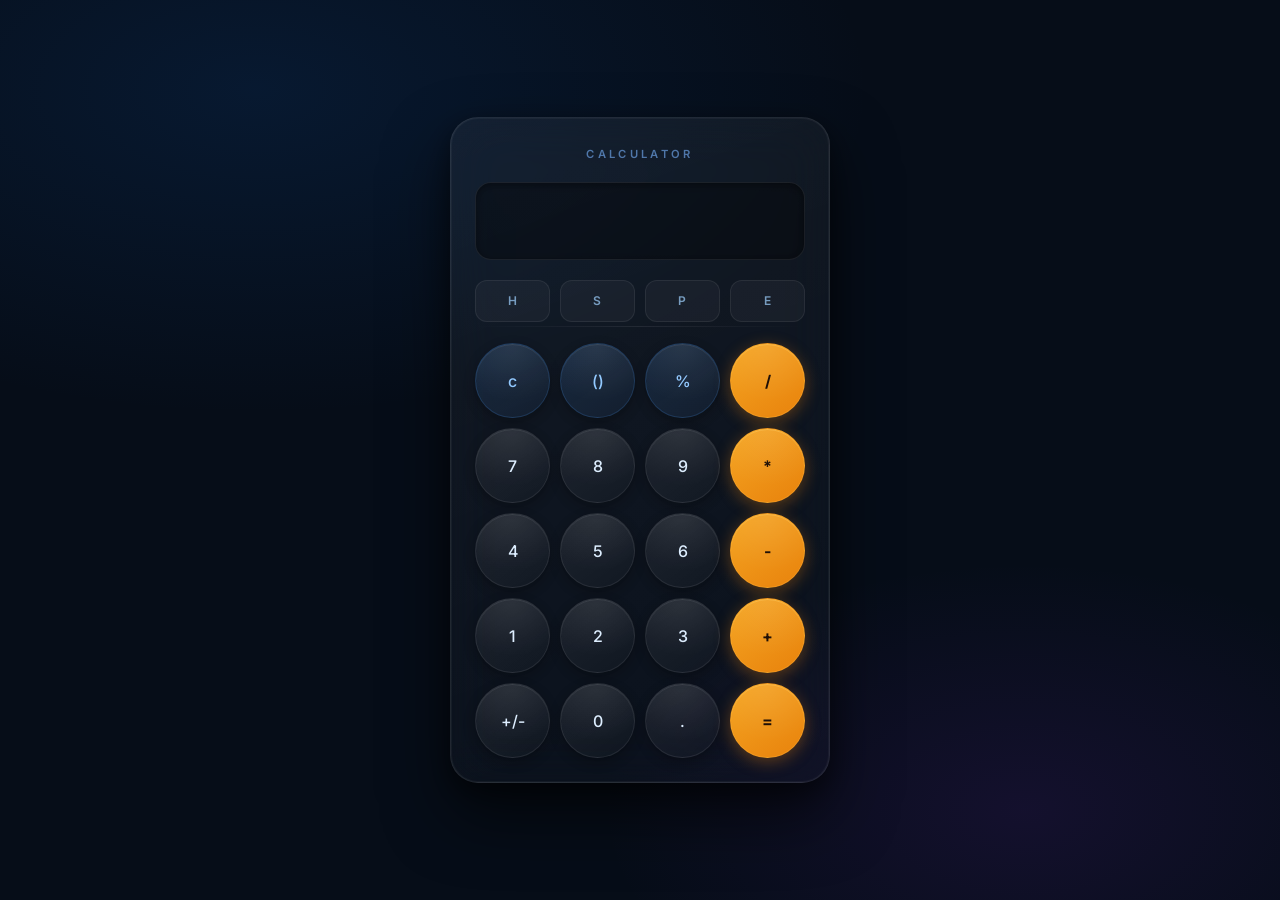
<file: docs/index.html>
<!DOCTYPE html>
<html lang="en">
<head>
  <meta charset="UTF-8" />
  <meta name="viewport" content="width=device-width, initial-scale=1.0" />
  <link rel="stylesheet" href="./style/output.css" />
  <link rel="icon" type="image/png" href="./assets/abacus.png" />
  <title>Calculator</title>
  <style>
    @import url('https://fonts.googleapis.com/css2?family=Inter:wght@300;400;500;600;700&display=swap');

    *, *::before, *::after { box-sizing: border-box; margin: 0; padding: 0; }

    body {
      min-height: 100svh;
      display: flex;
      align-items: center;
      justify-content: center;
      padding: 1.5rem 1rem;
      font-family: 'Inter', system-ui, sans-serif;
      background: #060d18;
      background-image:
        radial-gradient(ellipse 80% 60% at 20% 10%, rgba(14, 80, 160, 0.18) 0%, transparent 60%),
        radial-gradient(ellipse 60% 50% at 80% 90%, rgba(120, 40, 200, 0.12) 0%, transparent 55%);
    }

    /* ── Card ── */
    .calculator {
      width: 100%;
      max-width: 380px;
      background: linear-gradient(160deg, rgba(255,255,255,0.055) 0%, rgba(255,255,255,0.02) 100%);
      border: 1px solid rgba(255,255,255,0.09);
      border-radius: 28px;
      padding: 28px 24px 24px;
      box-shadow:
        0 0 0 1px rgba(255,255,255,0.04) inset,
        0 32px 64px rgba(0,0,0,0.6),
        0 8px 24px rgba(0,0,0,0.4);
      backdrop-filter: blur(24px);
      -webkit-backdrop-filter: blur(24px);
      color: #e8f4ff;
      user-select: none;
    }

    /* ── Title ── */
    #cal {
      text-align: center;
      font-size: 0.7rem;
      font-weight: 600;
      letter-spacing: 0.3em;
      text-transform: uppercase;
      color: rgba(120, 180, 255, 0.6);
      margin-bottom: 20px;
    }

    /* ── Display ── */
    #display {
      width: 100%;
      background: rgba(0,0,0,0.35);
      border: 1px solid rgba(255,255,255,0.07);
      border-radius: 16px;
      padding: 14px 18px;
      font-size: 2rem;
      font-weight: 300;
      text-align: right;
      color: #ffffff;
      letter-spacing: 0.02em;
      outline: none;
      caret-color: transparent;
      box-shadow: inset 0 2px 8px rgba(0,0,0,0.4);
      transition: border-color 0.2s;
      margin-bottom: 20px;
      /* prevent zoom on iOS */
      font-size: clamp(1.4rem, 6vw, 2rem);
    }
    #display:focus { border-color: rgba(80, 160, 255, 0.3); }

    /* ── Divider ── */
    hr {
      border: none;
      height: 1px;
      background: linear-gradient(90deg, transparent, rgba(255,255,255,0.08), transparent);
      margin: 4px 0 16px;
    }

    /* ── Navigator row ── */
    .navigator {
      display: grid;
      grid-template-columns: repeat(4, 1fr);
      gap: 10px;
      margin-bottom: 4px;
    }

    .navigator p {
      display: flex;
      align-items: center;
      justify-content: center;
      height: 42px;
      border-radius: 12px;
      background: rgba(255,255,255,0.04);
      border: 1px solid rgba(255,255,255,0.07);
      font-size: 0.75rem;
      font-weight: 600;
      letter-spacing: 0.05em;
      color: rgba(160, 210, 255, 0.7);
      cursor: pointer;
      transition: all 0.18s ease;
    }
    .navigator p:hover {
      background: rgba(80, 160, 255, 0.12);
      border-color: rgba(80, 160, 255, 0.25);
      color: #a8d4ff;
      transform: translateY(-2px);
    }
    .navigator p:active { transform: translateY(0); opacity: 0.8; }

    /* ── Button grid ── */
    .nos {
      display: grid;
      grid-template-columns: repeat(4, 1fr);
      gap: 10px;
      margin-top: 10px;
    }

    .nos p {
      display: flex;
      align-items: center;
      justify-content: center;
      aspect-ratio: 1;
      border-radius: 50%;
      font-size: 1rem;
      font-weight: 500;
      cursor: pointer;
      transition: all 0.18s ease;
      position: relative;
      overflow: hidden;

      /* number buttons */
      background: linear-gradient(145deg, rgba(255,255,255,0.07), rgba(255,255,255,0.02));
      border: 1px solid rgba(255,255,255,0.08);
      color: #ddeeff;
      box-shadow:
        0 4px 12px rgba(0,0,0,0.3),
        inset 0 1px 0 rgba(255,255,255,0.08);
    }

    .nos p::after {
      content: '';
      position: absolute;
      inset: 0;
      border-radius: inherit;
      background: radial-gradient(circle at 50% 0%, rgba(255,255,255,0.08), transparent 70%);
      pointer-events: none;
    }

    .nos p:hover {
      background: linear-gradient(145deg, rgba(255,255,255,0.11), rgba(255,255,255,0.05));
      transform: translateY(-3px);
      box-shadow: 0 8px 20px rgba(0,0,0,0.4), inset 0 1px 0 rgba(255,255,255,0.1);
    }
    .nos p:active { transform: translateY(1px); box-shadow: 0 2px 6px rgba(0,0,0,0.4); }

    /* ── Operator buttons (col 4 + equal) ── */
    .nos p:nth-child(4),
    .nos p:nth-child(8),
    .nos p:nth-child(12),
    .nos p:nth-child(16),
    #equal {
      background: linear-gradient(145deg, #f5a623, #e8820c);
      border-color: rgba(255,180,60,0.3);
      color: #1a0a00;
      font-weight: 700;
      box-shadow:
        0 4px 16px rgba(232, 130, 12, 0.35),
        inset 0 1px 0 rgba(255,220,120,0.3);
    }
    .nos p:nth-child(4):hover,
    .nos p:nth-child(8):hover,
    .nos p:nth-child(12):hover,
    .nos p:nth-child(16):hover,
    #equal:hover {
      background: linear-gradient(145deg, #ffb83a, #f09010);
      box-shadow: 0 8px 24px rgba(232, 130, 12, 0.5), inset 0 1px 0 rgba(255,220,120,0.4);
      transform: translateY(-3px);
    }

    /* ── Special top-row buttons (c, %, ()) ── */
    .nos p:nth-child(1),
    .nos p:nth-child(2),
    .nos p:nth-child(3) {
      background: linear-gradient(145deg, rgba(80,160,255,0.15), rgba(80,160,255,0.06));
      border-color: rgba(80,160,255,0.18);
      color: #90c8ff;
    }
    .nos p:nth-child(1):hover,
    .nos p:nth-child(2):hover,
    .nos p:nth-child(3):hover {
      background: linear-gradient(145deg, rgba(80,160,255,0.22), rgba(80,160,255,0.1));
      box-shadow: 0 8px 20px rgba(80,160,255,0.2);
    }

    /* ── Mobile ── */
    @media (max-width: 400px) {
      .calculator { padding: 22px 16px 18px; border-radius: 22px; }
      .nos { gap: 8px; }
      .navigator { gap: 8px; }
      .nos p { font-size: 0.9rem; }
    }

    @media (max-width: 320px) {
      .nos p { font-size: 0.8rem; }
      .navigator p { height: 36px; font-size: 0.7rem; }
    }
  </style>
</head>
<body>

  <div class="calculator">
    <h1 id="cal">Calculator</h1>

    <main>
      <input type="text" id="display" readonly />

      <div class="navigator">
        <p id="history">H</p>
        <p id="scale">S</p>
        <p id="pi">P</p>
        <p id="erase">E</p>
      </div>

      <hr />

      <div class="nos">
        <p>c</p>
        <p id="cancel">()</p>
        <p>%</p>
        <p>/</p>

        <p>7</p>
        <p>8</p>
        <p>9</p>
        <p>*</p>

        <p>4</p>
        <p>5</p>
        <p>6</p>
        <p>-</p>

        <p>1</p>
        <p>2</p>
        <p>3</p>
        <p>+</p>

        <p>+/-</p>
        <p>0</p>
        <p>.</p>
        <p id="equal">=</p>
      </div>
    </main>
  </div>

  <script src="scrip.js"></script>
</body>
</html>
</file>
<file: docs/style/output.css>
/*! tailwindcss v4.2.2 | MIT License | https://tailwindcss.com */
@layer properties;
@layer theme, base, components, utilities;
@layer theme {
  :root, :host {
    --font-sans: ui-sans-serif, system-ui, sans-serif, "Apple Color Emoji",
      "Segoe UI Emoji", "Segoe UI Symbol", "Noto Color Emoji";
    --font-mono: ui-monospace, SFMono-Regular, Menlo, Monaco, Consolas, "Liberation Mono",
      "Courier New", monospace;
    --color-red-50: oklch(97.1% 0.013 17.38);
    --color-red-300: oklch(80.8% 0.114 19.571);
    --color-red-500: oklch(63.7% 0.237 25.331);
    --color-green-300: oklch(87.1% 0.15 154.449);
    --color-green-500: oklch(72.3% 0.219 149.579);
    --color-green-600: oklch(62.7% 0.194 149.214);
    --color-blue-300: oklch(80.9% 0.105 251.813);
    --color-blue-500: oklch(62.3% 0.214 259.815);
    --color-blue-600: oklch(54.6% 0.245 262.881);
    --color-indigo-50: oklch(96.2% 0.018 272.314);
    --color-indigo-200: oklch(87% 0.065 274.039);
    --color-indigo-500: oklch(58.5% 0.233 277.117);
    --color-indigo-600: oklch(51.1% 0.262 276.966);
    --color-indigo-700: oklch(45.7% 0.24 277.023);
    --color-purple-50: oklch(97.7% 0.014 308.299);
    --color-purple-500: oklch(62.7% 0.265 303.9);
    --color-purple-600: oklch(55.8% 0.288 302.321);
    --color-pink-500: oklch(65.6% 0.241 354.308);
    --color-gray-50: oklch(98.5% 0.002 247.839);
    --color-gray-100: oklch(96.7% 0.003 264.542);
    --color-gray-200: oklch(92.8% 0.006 264.531);
    --color-gray-300: oklch(87.2% 0.01 258.338);
    --color-gray-400: oklch(70.7% 0.022 261.325);
    --color-gray-500: oklch(55.1% 0.027 264.364);
    --color-gray-600: oklch(44.6% 0.03 256.802);
    --color-gray-700: oklch(37.3% 0.034 259.733);
    --color-gray-800: oklch(27.8% 0.033 256.848);
    --color-gray-900: oklch(21% 0.034 264.665);
    --color-white: #fff;
    --spacing: 0.25rem;
    --container-xs: 20rem;
    --container-sm: 24rem;
    --container-md: 28rem;
    --container-6xl: 72rem;
    --text-xs: 0.75rem;
    --text-xs--line-height: calc(1 / 0.75);
    --text-sm: 0.875rem;
    --text-sm--line-height: calc(1.25 / 0.875);
    --text-lg: 1.125rem;
    --text-lg--line-height: calc(1.75 / 1.125);
    --text-xl: 1.25rem;
    --text-xl--line-height: calc(1.75 / 1.25);
    --text-2xl: 1.5rem;
    --text-2xl--line-height: calc(2 / 1.5);
    --text-3xl: 1.875rem;
    --text-3xl--line-height: calc(2.25 / 1.875);
    --text-4xl: 2.25rem;
    --text-4xl--line-height: calc(2.5 / 2.25);
    --text-6xl: 3.75rem;
    --text-6xl--line-height: 1;
    --font-weight-medium: 500;
    --font-weight-semibold: 600;
    --font-weight-bold: 700;
    --leading-relaxed: 1.625;
    --radius-xl: 0.75rem;
    --radius-2xl: 1rem;
    --radius-3xl: 1.5rem;
    --animate-pulse: pulse 2s cubic-bezier(0.4, 0, 0.6, 1) infinite;
    --blur-sm: 8px;
    --blur-md: 12px;
    --default-transition-duration: 150ms;
    --default-transition-timing-function: cubic-bezier(0.4, 0, 0.2, 1);
    --default-font-family: var(--font-sans);
    --default-mono-font-family: var(--font-mono);
  }
}
@layer base {
  *, ::after, ::before, ::backdrop, ::file-selector-button {
    box-sizing: border-box;
    margin: 0;
    padding: 0;
    border: 0 solid;
  }
  html, :host {
    line-height: 1.5;
    -webkit-text-size-adjust: 100%;
    tab-size: 4;
    font-family: var(--default-font-family, ui-sans-serif, system-ui, sans-serif, "Apple Color Emoji", "Segoe UI Emoji", "Segoe UI Symbol", "Noto Color Emoji");
    font-feature-settings: var(--default-font-feature-settings, normal);
    font-variation-settings: var(--default-font-variation-settings, normal);
    -webkit-tap-highlight-color: transparent;
  }
  hr {
    height: 0;
    color: inherit;
    border-top-width: 1px;
  }
  abbr:where([title]) {
    -webkit-text-decoration: underline dotted;
    text-decoration: underline dotted;
  }
  h1, h2, h3, h4, h5, h6 {
    font-size: inherit;
    font-weight: inherit;
  }
  a {
    color: inherit;
    -webkit-text-decoration: inherit;
    text-decoration: inherit;
  }
  b, strong {
    font-weight: bolder;
  }
  code, kbd, samp, pre {
    font-family: var(--default-mono-font-family, ui-monospace, SFMono-Regular, Menlo, Monaco, Consolas, "Liberation Mono", "Courier New", monospace);
    font-feature-settings: var(--default-mono-font-feature-settings, normal);
    font-variation-settings: var(--default-mono-font-variation-settings, normal);
    font-size: 1em;
  }
  small {
    font-size: 80%;
  }
  sub, sup {
    font-size: 75%;
    line-height: 0;
    position: relative;
    vertical-align: baseline;
  }
  sub {
    bottom: -0.25em;
  }
  sup {
    top: -0.5em;
  }
  table {
    text-indent: 0;
    border-color: inherit;
    border-collapse: collapse;
  }
  :-moz-focusring {
    outline: auto;
  }
  progress {
    vertical-align: baseline;
  }
  summary {
    display: list-item;
  }
  ol, ul, menu {
    list-style: none;
  }
  img, svg, video, canvas, audio, iframe, embed, object {
    display: block;
    vertical-align: middle;
  }
  img, video {
    max-width: 100%;
    height: auto;
  }
  button, input, select, optgroup, textarea, ::file-selector-button {
    font: inherit;
    font-feature-settings: inherit;
    font-variation-settings: inherit;
    letter-spacing: inherit;
    color: inherit;
    border-radius: 0;
    background-color: transparent;
    opacity: 1;
  }
  :where(select:is([multiple], [size])) optgroup {
    font-weight: bolder;
  }
  :where(select:is([multiple], [size])) optgroup option {
    padding-inline-start: 20px;
  }
  ::file-selector-button {
    margin-inline-end: 4px;
  }
  ::placeholder {
    opacity: 1;
  }
  @supports (not (-webkit-appearance: -apple-pay-button))  or (contain-intrinsic-size: 1px) {
    ::placeholder {
      color: currentcolor;
      @supports (color: color-mix(in lab, red, red)) {
        color: color-mix(in oklab, currentcolor 50%, transparent);
      }
    }
  }
  textarea {
    resize: vertical;
  }
  ::-webkit-search-decoration {
    -webkit-appearance: none;
  }
  ::-webkit-date-and-time-value {
    min-height: 1lh;
    text-align: inherit;
  }
  ::-webkit-datetime-edit {
    display: inline-flex;
  }
  ::-webkit-datetime-edit-fields-wrapper {
    padding: 0;
  }
  ::-webkit-datetime-edit, ::-webkit-datetime-edit-year-field, ::-webkit-datetime-edit-month-field, ::-webkit-datetime-edit-day-field, ::-webkit-datetime-edit-hour-field, ::-webkit-datetime-edit-minute-field, ::-webkit-datetime-edit-second-field, ::-webkit-datetime-edit-millisecond-field, ::-webkit-datetime-edit-meridiem-field {
    padding-block: 0;
  }
  ::-webkit-calendar-picker-indicator {
    line-height: 1;
  }
  :-moz-ui-invalid {
    box-shadow: none;
  }
  button, input:where([type="button"], [type="reset"], [type="submit"]), ::file-selector-button {
    appearance: button;
  }
  ::-webkit-inner-spin-button, ::-webkit-outer-spin-button {
    height: auto;
  }
  [hidden]:where(:not([hidden="until-found"])) {
    display: none !important;
  }
}
@layer utilities {
  .absolute {
    position: absolute;
  }
  .fixed {
    position: fixed;
  }
  .relative {
    position: relative;
  }
  .sticky {
    position: sticky;
  }
  .top-1\/2 {
    top: calc(1 / 2 * 100%);
  }
  .top-4 {
    top: calc(var(--spacing) * 4);
  }
  .top-20 {
    top: calc(var(--spacing) * 20);
  }
  .right-4 {
    right: calc(var(--spacing) * 4);
  }
  .left-4 {
    left: calc(var(--spacing) * 4);
  }
  .z-10 {
    z-index: 10;
  }
  .z-50 {
    z-index: 50;
  }
  .container {
    width: 100%;
    @media (width >= 40rem) {
      max-width: 40rem;
    }
    @media (width >= 48rem) {
      max-width: 48rem;
    }
    @media (width >= 64rem) {
      max-width: 64rem;
    }
    @media (width >= 80rem) {
      max-width: 80rem;
    }
    @media (width >= 96rem) {
      max-width: 96rem;
    }
  }
  .mx-4 {
    margin-inline: calc(var(--spacing) * 4);
  }
  .mx-auto {
    margin-inline: auto;
  }
  .mt-4 {
    margin-top: calc(var(--spacing) * 4);
  }
  .mr-2 {
    margin-right: calc(var(--spacing) * 2);
  }
  .mr-3 {
    margin-right: calc(var(--spacing) * 3);
  }
  .mb-1 {
    margin-bottom: calc(var(--spacing) * 1);
  }
  .mb-2 {
    margin-bottom: calc(var(--spacing) * 2);
  }
  .mb-4 {
    margin-bottom: calc(var(--spacing) * 4);
  }
  .mb-6 {
    margin-bottom: calc(var(--spacing) * 6);
  }
  .mb-8 {
    margin-bottom: calc(var(--spacing) * 8);
  }
  .line-clamp-2 {
    overflow: hidden;
    display: -webkit-box;
    -webkit-box-orient: vertical;
    -webkit-line-clamp: 2;
  }
  .block {
    display: block;
  }
  .flex {
    display: flex;
  }
  .grid {
    display: grid;
  }
  .h-12 {
    height: calc(var(--spacing) * 12);
  }
  .h-24 {
    height: calc(var(--spacing) * 24);
  }
  .h-48 {
    height: calc(var(--spacing) * 48);
  }
  .h-56 {
    height: calc(var(--spacing) * 56);
  }
  .min-h-\[200px\] {
    min-height: 200px;
  }
  .min-h-\[400px\] {
    min-height: 400px;
  }
  .min-h-screen {
    min-height: 100vh;
  }
  .w-12 {
    width: calc(var(--spacing) * 12);
  }
  .w-24 {
    width: calc(var(--spacing) * 24);
  }
  .w-full {
    width: 100%;
  }
  .max-w-6xl {
    max-width: var(--container-6xl);
  }
  .max-w-md {
    max-width: var(--container-md);
  }
  .max-w-sm {
    max-width: var(--container-sm);
  }
  .max-w-xs {
    max-width: var(--container-xs);
  }
  .flex-1 {
    flex: 1;
  }
  .flex-\[2\] {
    flex: 2;
  }
  .translate-x-full {
    --tw-translate-x: 100%;
    translate: var(--tw-translate-x) var(--tw-translate-y);
  }
  .-translate-y-1\/2 {
    --tw-translate-y: calc(calc(1 / 2 * 100%) * -1);
    translate: var(--tw-translate-x) var(--tw-translate-y);
  }
  .transform {
    transform: var(--tw-rotate-x,) var(--tw-rotate-y,) var(--tw-rotate-z,) var(--tw-skew-x,) var(--tw-skew-y,);
  }
  .animate-pulse {
    animation: var(--animate-pulse);
  }
  .grid-cols-1 {
    grid-template-columns: repeat(1, minmax(0, 1fr));
  }
  .flex-col {
    flex-direction: column;
  }
  .items-center {
    align-items: center;
  }
  .justify-between {
    justify-content: space-between;
  }
  .justify-center {
    justify-content: center;
  }
  .gap-2 {
    gap: calc(var(--spacing) * 2);
  }
  .gap-4 {
    gap: calc(var(--spacing) * 4);
  }
  .gap-6 {
    gap: calc(var(--spacing) * 6);
  }
  .gap-8 {
    gap: calc(var(--spacing) * 8);
  }
  .space-y-2 {
    :where(& > :not(:last-child)) {
      --tw-space-y-reverse: 0;
      margin-block-start: calc(calc(var(--spacing) * 2) * var(--tw-space-y-reverse));
      margin-block-end: calc(calc(var(--spacing) * 2) * calc(1 - var(--tw-space-y-reverse)));
    }
  }
  .space-y-4 {
    :where(& > :not(:last-child)) {
      --tw-space-y-reverse: 0;
      margin-block-start: calc(calc(var(--spacing) * 4) * var(--tw-space-y-reverse));
      margin-block-end: calc(calc(var(--spacing) * 4) * calc(1 - var(--tw-space-y-reverse)));
    }
  }
  .space-y-6 {
    :where(& > :not(:last-child)) {
      --tw-space-y-reverse: 0;
      margin-block-start: calc(calc(var(--spacing) * 6) * var(--tw-space-y-reverse));
      margin-block-end: calc(calc(var(--spacing) * 6) * calc(1 - var(--tw-space-y-reverse)));
    }
  }
  .space-x-1 {
    :where(& > :not(:last-child)) {
      --tw-space-x-reverse: 0;
      margin-inline-start: calc(calc(var(--spacing) * 1) * var(--tw-space-x-reverse));
      margin-inline-end: calc(calc(var(--spacing) * 1) * calc(1 - var(--tw-space-x-reverse)));
    }
  }
  .space-x-2 {
    :where(& > :not(:last-child)) {
      --tw-space-x-reverse: 0;
      margin-inline-start: calc(calc(var(--spacing) * 2) * var(--tw-space-x-reverse));
      margin-inline-end: calc(calc(var(--spacing) * 2) * calc(1 - var(--tw-space-x-reverse)));
    }
  }
  .space-x-3 {
    :where(& > :not(:last-child)) {
      --tw-space-x-reverse: 0;
      margin-inline-start: calc(calc(var(--spacing) * 3) * var(--tw-space-x-reverse));
      margin-inline-end: calc(calc(var(--spacing) * 3) * calc(1 - var(--tw-space-x-reverse)));
    }
  }
  .space-x-4 {
    :where(& > :not(:last-child)) {
      --tw-space-x-reverse: 0;
      margin-inline-start: calc(calc(var(--spacing) * 4) * var(--tw-space-x-reverse));
      margin-inline-end: calc(calc(var(--spacing) * 4) * calc(1 - var(--tw-space-x-reverse)));
    }
  }
  .truncate {
    overflow: hidden;
    text-overflow: ellipsis;
    white-space: nowrap;
  }
  .overflow-hidden {
    overflow: hidden;
  }
  .rounded-2xl {
    border-radius: var(--radius-2xl);
  }
  .rounded-3xl {
    border-radius: var(--radius-3xl);
  }
  .rounded-full {
    border-radius: calc(infinity * 1px);
  }
  .rounded-xl {
    border-radius: var(--radius-xl);
  }
  .border {
    border-style: var(--tw-border-style);
    border-width: 1px;
  }
  .border-2 {
    border-style: var(--tw-border-style);
    border-width: 2px;
  }
  .border-4 {
    border-style: var(--tw-border-style);
    border-width: 4px;
  }
  .border-t {
    border-top-style: var(--tw-border-style);
    border-top-width: 1px;
  }
  .border-dashed {
    --tw-border-style: dashed;
    border-style: dashed;
  }
  .border-blue-300 {
    border-color: var(--color-blue-300);
  }
  .border-gray-50 {
    border-color: var(--color-gray-50);
  }
  .border-gray-100 {
    border-color: var(--color-gray-100);
  }
  .border-gray-200 {
    border-color: var(--color-gray-200);
  }
  .border-green-300 {
    border-color: var(--color-green-300);
  }
  .border-indigo-200 {
    border-color: var(--color-indigo-200);
  }
  .border-red-300 {
    border-color: var(--color-red-300);
  }
  .border-white\/50 {
    border-color: color-mix(in srgb, #fff 50%, transparent);
    @supports (color: color-mix(in lab, red, red)) {
      border-color: color-mix(in oklab, var(--color-white) 50%, transparent);
    }
  }
  .bg-blue-500\/90 {
    background-color: color-mix(in srgb, oklch(62.3% 0.214 259.815) 90%, transparent);
    @supports (color: color-mix(in lab, red, red)) {
      background-color: color-mix(in oklab, var(--color-blue-500) 90%, transparent);
    }
  }
  .bg-gray-50 {
    background-color: var(--color-gray-50);
  }
  .bg-gray-50\/50 {
    background-color: color-mix(in srgb, oklch(98.5% 0.002 247.839) 50%, transparent);
    @supports (color: color-mix(in lab, red, red)) {
      background-color: color-mix(in oklab, var(--color-gray-50) 50%, transparent);
    }
  }
  .bg-gray-100 {
    background-color: var(--color-gray-100);
  }
  .bg-green-500\/90 {
    background-color: color-mix(in srgb, oklch(72.3% 0.219 149.579) 90%, transparent);
    @supports (color: color-mix(in lab, red, red)) {
      background-color: color-mix(in oklab, var(--color-green-500) 90%, transparent);
    }
  }
  .bg-indigo-600 {
    background-color: var(--color-indigo-600);
  }
  .bg-indigo-600\/90 {
    background-color: color-mix(in srgb, oklch(51.1% 0.262 276.966) 90%, transparent);
    @supports (color: color-mix(in lab, red, red)) {
      background-color: color-mix(in oklab, var(--color-indigo-600) 90%, transparent);
    }
  }
  .bg-red-50 {
    background-color: var(--color-red-50);
  }
  .bg-red-500\/90 {
    background-color: color-mix(in srgb, oklch(63.7% 0.237 25.331) 90%, transparent);
    @supports (color: color-mix(in lab, red, red)) {
      background-color: color-mix(in oklab, var(--color-red-500) 90%, transparent);
    }
  }
  .bg-white {
    background-color: var(--color-white);
  }
  .bg-white\/80 {
    background-color: color-mix(in srgb, #fff 80%, transparent);
    @supports (color: color-mix(in lab, red, red)) {
      background-color: color-mix(in oklab, var(--color-white) 80%, transparent);
    }
  }
  .bg-white\/90 {
    background-color: color-mix(in srgb, #fff 90%, transparent);
    @supports (color: color-mix(in lab, red, red)) {
      background-color: color-mix(in oklab, var(--color-white) 90%, transparent);
    }
  }
  .bg-gradient-to-b {
    --tw-gradient-position: to bottom in oklab;
    background-image: linear-gradient(var(--tw-gradient-stops));
  }
  .bg-gradient-to-br {
    --tw-gradient-position: to bottom right in oklab;
    background-image: linear-gradient(var(--tw-gradient-stops));
  }
  .bg-gradient-to-r {
    --tw-gradient-position: to right in oklab;
    background-image: linear-gradient(var(--tw-gradient-stops));
  }
  .from-blue-500 {
    --tw-gradient-from: var(--color-blue-500);
    --tw-gradient-stops: var(--tw-gradient-via-stops, var(--tw-gradient-position), var(--tw-gradient-from) var(--tw-gradient-from-position), var(--tw-gradient-to) var(--tw-gradient-to-position));
  }
  .from-gray-900 {
    --tw-gradient-from: var(--color-gray-900);
    --tw-gradient-stops: var(--tw-gradient-via-stops, var(--tw-gradient-position), var(--tw-gradient-from) var(--tw-gradient-from-position), var(--tw-gradient-to) var(--tw-gradient-to-position));
  }
  .from-indigo-50 {
    --tw-gradient-from: var(--color-indigo-50);
    --tw-gradient-stops: var(--tw-gradient-via-stops, var(--tw-gradient-position), var(--tw-gradient-from) var(--tw-gradient-from-position), var(--tw-gradient-to) var(--tw-gradient-to-position));
  }
  .from-indigo-500 {
    --tw-gradient-from: var(--color-indigo-500);
    --tw-gradient-stops: var(--tw-gradient-via-stops, var(--tw-gradient-position), var(--tw-gradient-from) var(--tw-gradient-from-position), var(--tw-gradient-to) var(--tw-gradient-to-position));
  }
  .from-white {
    --tw-gradient-from: var(--color-white);
    --tw-gradient-stops: var(--tw-gradient-via-stops, var(--tw-gradient-position), var(--tw-gradient-from) var(--tw-gradient-from-position), var(--tw-gradient-to) var(--tw-gradient-to-position));
  }
  .via-purple-500 {
    --tw-gradient-via: var(--color-purple-500);
    --tw-gradient-via-stops: var(--tw-gradient-position), var(--tw-gradient-from) var(--tw-gradient-from-position), var(--tw-gradient-via) var(--tw-gradient-via-position), var(--tw-gradient-to) var(--tw-gradient-to-position);
    --tw-gradient-stops: var(--tw-gradient-via-stops);
  }
  .to-gray-50 {
    --tw-gradient-to: var(--color-gray-50);
    --tw-gradient-stops: var(--tw-gradient-via-stops, var(--tw-gradient-position), var(--tw-gradient-from) var(--tw-gradient-from-position), var(--tw-gradient-to) var(--tw-gradient-to-position));
  }
  .to-gray-700 {
    --tw-gradient-to: var(--color-gray-700);
    --tw-gradient-stops: var(--tw-gradient-via-stops, var(--tw-gradient-position), var(--tw-gradient-from) var(--tw-gradient-from-position), var(--tw-gradient-to) var(--tw-gradient-to-position));
  }
  .to-indigo-600 {
    --tw-gradient-to: var(--color-indigo-600);
    --tw-gradient-stops: var(--tw-gradient-via-stops, var(--tw-gradient-position), var(--tw-gradient-from) var(--tw-gradient-from-position), var(--tw-gradient-to) var(--tw-gradient-to-position));
  }
  .to-pink-500 {
    --tw-gradient-to: var(--color-pink-500);
    --tw-gradient-stops: var(--tw-gradient-via-stops, var(--tw-gradient-position), var(--tw-gradient-from) var(--tw-gradient-from-position), var(--tw-gradient-to) var(--tw-gradient-to-position));
  }
  .to-purple-50 {
    --tw-gradient-to: var(--color-purple-50);
    --tw-gradient-stops: var(--tw-gradient-via-stops, var(--tw-gradient-position), var(--tw-gradient-from) var(--tw-gradient-from-position), var(--tw-gradient-to) var(--tw-gradient-to-position));
  }
  .to-purple-600 {
    --tw-gradient-to: var(--color-purple-600);
    --tw-gradient-stops: var(--tw-gradient-via-stops, var(--tw-gradient-position), var(--tw-gradient-from) var(--tw-gradient-from-position), var(--tw-gradient-to) var(--tw-gradient-to-position));
  }
  .bg-clip-text {
    background-clip: text;
  }
  .object-cover {
    object-fit: cover;
  }
  .p-4 {
    padding: calc(var(--spacing) * 4);
  }
  .p-5 {
    padding: calc(var(--spacing) * 5);
  }
  .p-6 {
    padding: calc(var(--spacing) * 6);
  }
  .p-8 {
    padding: calc(var(--spacing) * 8);
  }
  .px-3 {
    padding-inline: calc(var(--spacing) * 3);
  }
  .px-4 {
    padding-inline: calc(var(--spacing) * 4);
  }
  .px-6 {
    padding-inline: calc(var(--spacing) * 6);
  }
  .px-8 {
    padding-inline: calc(var(--spacing) * 8);
  }
  .py-1 {
    padding-block: calc(var(--spacing) * 1);
  }
  .py-2 {
    padding-block: calc(var(--spacing) * 2);
  }
  .py-3 {
    padding-block: calc(var(--spacing) * 3);
  }
  .py-4 {
    padding-block: calc(var(--spacing) * 4);
  }
  .py-8 {
    padding-block: calc(var(--spacing) * 8);
  }
  .pt-4 {
    padding-top: calc(var(--spacing) * 4);
  }
  .pr-4 {
    padding-right: calc(var(--spacing) * 4);
  }
  .pl-12 {
    padding-left: calc(var(--spacing) * 12);
  }
  .text-center {
    text-align: center;
  }
  .text-2xl {
    font-size: var(--text-2xl);
    line-height: var(--tw-leading, var(--text-2xl--line-height));
  }
  .text-3xl {
    font-size: var(--text-3xl);
    line-height: var(--tw-leading, var(--text-3xl--line-height));
  }
  .text-4xl {
    font-size: var(--text-4xl);
    line-height: var(--tw-leading, var(--text-4xl--line-height));
  }
  .text-6xl {
    font-size: var(--text-6xl);
    line-height: var(--tw-leading, var(--text-6xl--line-height));
  }
  .text-lg {
    font-size: var(--text-lg);
    line-height: var(--tw-leading, var(--text-lg--line-height));
  }
  .text-sm {
    font-size: var(--text-sm);
    line-height: var(--tw-leading, var(--text-sm--line-height));
  }
  .text-xl {
    font-size: var(--text-xl);
    line-height: var(--tw-leading, var(--text-xl--line-height));
  }
  .text-xs {
    font-size: var(--text-xs);
    line-height: var(--tw-leading, var(--text-xs--line-height));
  }
  .leading-relaxed {
    --tw-leading: var(--leading-relaxed);
    line-height: var(--leading-relaxed);
  }
  .font-bold {
    --tw-font-weight: var(--font-weight-bold);
    font-weight: var(--font-weight-bold);
  }
  .font-medium {
    --tw-font-weight: var(--font-weight-medium);
    font-weight: var(--font-weight-medium);
  }
  .font-semibold {
    --tw-font-weight: var(--font-weight-semibold);
    font-weight: var(--font-weight-semibold);
  }
  .text-blue-500 {
    color: var(--color-blue-500);
  }
  .text-gray-300 {
    color: var(--color-gray-300);
  }
  .text-gray-400 {
    color: var(--color-gray-400);
  }
  .text-gray-500 {
    color: var(--color-gray-500);
  }
  .text-gray-600 {
    color: var(--color-gray-600);
  }
  .text-gray-700 {
    color: var(--color-gray-700);
  }
  .text-gray-800 {
    color: var(--color-gray-800);
  }
  .text-green-500 {
    color: var(--color-green-500);
  }
  .text-green-600 {
    color: var(--color-green-600);
  }
  .text-indigo-500 {
    color: var(--color-indigo-500);
  }
  .text-indigo-600 {
    color: var(--color-indigo-600);
  }
  .text-purple-500 {
    color: var(--color-purple-500);
  }
  .text-red-500 {
    color: var(--color-red-500);
  }
  .text-transparent {
    color: transparent;
  }
  .text-white {
    color: var(--color-white);
  }
  .opacity-0 {
    opacity: 0%;
  }
  .opacity-50 {
    opacity: 50%;
  }
  .shadow-2xl {
    --tw-shadow: 0 25px 50px -12px var(--tw-shadow-color, rgb(0 0 0 / 0.25));
    box-shadow: var(--tw-inset-shadow), var(--tw-inset-ring-shadow), var(--tw-ring-offset-shadow), var(--tw-ring-shadow), var(--tw-shadow);
  }
  .shadow-lg {
    --tw-shadow: 0 10px 15px -3px var(--tw-shadow-color, rgb(0 0 0 / 0.1)), 0 4px 6px -4px var(--tw-shadow-color, rgb(0 0 0 / 0.1));
    box-shadow: var(--tw-inset-shadow), var(--tw-inset-ring-shadow), var(--tw-ring-offset-shadow), var(--tw-ring-shadow), var(--tw-shadow);
  }
  .shadow-md {
    --tw-shadow: 0 4px 6px -1px var(--tw-shadow-color, rgb(0 0 0 / 0.1)), 0 2px 4px -2px var(--tw-shadow-color, rgb(0 0 0 / 0.1));
    box-shadow: var(--tw-inset-shadow), var(--tw-inset-ring-shadow), var(--tw-ring-offset-shadow), var(--tw-ring-shadow), var(--tw-shadow);
  }
  .shadow-sm {
    --tw-shadow: 0 1px 3px 0 var(--tw-shadow-color, rgb(0 0 0 / 0.1)), 0 1px 2px -1px var(--tw-shadow-color, rgb(0 0 0 / 0.1));
    box-shadow: var(--tw-inset-shadow), var(--tw-inset-ring-shadow), var(--tw-ring-offset-shadow), var(--tw-ring-shadow), var(--tw-shadow);
  }
  .shadow-xl {
    --tw-shadow: 0 20px 25px -5px var(--tw-shadow-color, rgb(0 0 0 / 0.1)), 0 8px 10px -6px var(--tw-shadow-color, rgb(0 0 0 / 0.1));
    box-shadow: var(--tw-inset-shadow), var(--tw-inset-ring-shadow), var(--tw-ring-offset-shadow), var(--tw-ring-shadow), var(--tw-shadow);
  }
  .backdrop-blur {
    --tw-backdrop-blur: blur(8px);
    -webkit-backdrop-filter: var(--tw-backdrop-blur,) var(--tw-backdrop-brightness,) var(--tw-backdrop-contrast,) var(--tw-backdrop-grayscale,) var(--tw-backdrop-hue-rotate,) var(--tw-backdrop-invert,) var(--tw-backdrop-opacity,) var(--tw-backdrop-saturate,) var(--tw-backdrop-sepia,);
    backdrop-filter: var(--tw-backdrop-blur,) var(--tw-backdrop-brightness,) var(--tw-backdrop-contrast,) var(--tw-backdrop-grayscale,) var(--tw-backdrop-hue-rotate,) var(--tw-backdrop-invert,) var(--tw-backdrop-opacity,) var(--tw-backdrop-saturate,) var(--tw-backdrop-sepia,);
  }
  .backdrop-blur-md {
    --tw-backdrop-blur: blur(var(--blur-md));
    -webkit-backdrop-filter: var(--tw-backdrop-blur,) var(--tw-backdrop-brightness,) var(--tw-backdrop-contrast,) var(--tw-backdrop-grayscale,) var(--tw-backdrop-hue-rotate,) var(--tw-backdrop-invert,) var(--tw-backdrop-opacity,) var(--tw-backdrop-saturate,) var(--tw-backdrop-sepia,);
    backdrop-filter: var(--tw-backdrop-blur,) var(--tw-backdrop-brightness,) var(--tw-backdrop-contrast,) var(--tw-backdrop-grayscale,) var(--tw-backdrop-hue-rotate,) var(--tw-backdrop-invert,) var(--tw-backdrop-opacity,) var(--tw-backdrop-saturate,) var(--tw-backdrop-sepia,);
  }
  .backdrop-blur-sm {
    --tw-backdrop-blur: blur(var(--blur-sm));
    -webkit-backdrop-filter: var(--tw-backdrop-blur,) var(--tw-backdrop-brightness,) var(--tw-backdrop-contrast,) var(--tw-backdrop-grayscale,) var(--tw-backdrop-hue-rotate,) var(--tw-backdrop-invert,) var(--tw-backdrop-opacity,) var(--tw-backdrop-saturate,) var(--tw-backdrop-sepia,);
    backdrop-filter: var(--tw-backdrop-blur,) var(--tw-backdrop-brightness,) var(--tw-backdrop-contrast,) var(--tw-backdrop-grayscale,) var(--tw-backdrop-hue-rotate,) var(--tw-backdrop-invert,) var(--tw-backdrop-opacity,) var(--tw-backdrop-saturate,) var(--tw-backdrop-sepia,);
  }
  .transition-all {
    transition-property: all;
    transition-timing-function: var(--tw-ease, var(--default-transition-timing-function));
    transition-duration: var(--tw-duration, var(--default-transition-duration));
  }
  .transition-colors {
    transition-property: color, background-color, border-color, outline-color, text-decoration-color, fill, stroke, --tw-gradient-from, --tw-gradient-via, --tw-gradient-to;
    transition-timing-function: var(--tw-ease, var(--default-transition-timing-function));
    transition-duration: var(--tw-duration, var(--default-transition-duration));
  }
  .transition-transform {
    transition-property: transform, translate, scale, rotate;
    transition-timing-function: var(--tw-ease, var(--default-transition-timing-function));
    transition-duration: var(--tw-duration, var(--default-transition-duration));
  }
  .duration-200 {
    --tw-duration: 200ms;
    transition-duration: 200ms;
  }
  .duration-300 {
    --tw-duration: 300ms;
    transition-duration: 300ms;
  }
  .duration-700 {
    --tw-duration: 700ms;
    transition-duration: 700ms;
  }
  .group-hover\:scale-105 {
    &:is(:where(.group):hover *) {
      @media (hover: hover) {
        --tw-scale-x: 105%;
        --tw-scale-y: 105%;
        --tw-scale-z: 105%;
        scale: var(--tw-scale-x) var(--tw-scale-y);
      }
    }
  }
  .group-hover\:opacity-100 {
    &:is(:where(.group):hover *) {
      @media (hover: hover) {
        opacity: 100%;
      }
    }
  }
  .hover\:-translate-y-1 {
    &:hover {
      @media (hover: hover) {
        --tw-translate-y: calc(var(--spacing) * -1);
        translate: var(--tw-translate-x) var(--tw-translate-y);
      }
    }
  }
  .hover\:-translate-y-2 {
    &:hover {
      @media (hover: hover) {
        --tw-translate-y: calc(var(--spacing) * -2);
        translate: var(--tw-translate-x) var(--tw-translate-y);
      }
    }
  }
  .hover\:bg-gray-50 {
    &:hover {
      @media (hover: hover) {
        background-color: var(--color-gray-50);
      }
    }
  }
  .hover\:bg-gray-200 {
    &:hover {
      @media (hover: hover) {
        background-color: var(--color-gray-200);
      }
    }
  }
  .hover\:bg-indigo-700 {
    &:hover {
      @media (hover: hover) {
        background-color: var(--color-indigo-700);
      }
    }
  }
  .hover\:bg-red-500 {
    &:hover {
      @media (hover: hover) {
        background-color: var(--color-red-500);
      }
    }
  }
  .hover\:from-blue-600 {
    &:hover {
      @media (hover: hover) {
        --tw-gradient-from: var(--color-blue-600);
        --tw-gradient-stops: var(--tw-gradient-via-stops, var(--tw-gradient-position), var(--tw-gradient-from) var(--tw-gradient-from-position), var(--tw-gradient-to) var(--tw-gradient-to-position));
      }
    }
  }
  .hover\:to-indigo-700 {
    &:hover {
      @media (hover: hover) {
        --tw-gradient-to: var(--color-indigo-700);
        --tw-gradient-stops: var(--tw-gradient-via-stops, var(--tw-gradient-position), var(--tw-gradient-from) var(--tw-gradient-from-position), var(--tw-gradient-to) var(--tw-gradient-to-position));
      }
    }
  }
  .hover\:text-gray-900 {
    &:hover {
      @media (hover: hover) {
        color: var(--color-gray-900);
      }
    }
  }
  .hover\:text-white {
    &:hover {
      @media (hover: hover) {
        color: var(--color-white);
      }
    }
  }
  .hover\:shadow-2xl {
    &:hover {
      @media (hover: hover) {
        --tw-shadow: 0 25px 50px -12px var(--tw-shadow-color, rgb(0 0 0 / 0.25));
        box-shadow: var(--tw-inset-shadow), var(--tw-inset-ring-shadow), var(--tw-ring-offset-shadow), var(--tw-ring-shadow), var(--tw-shadow);
      }
    }
  }
  .hover\:shadow-xl {
    &:hover {
      @media (hover: hover) {
        --tw-shadow: 0 20px 25px -5px var(--tw-shadow-color, rgb(0 0 0 / 0.1)), 0 8px 10px -6px var(--tw-shadow-color, rgb(0 0 0 / 0.1));
        box-shadow: var(--tw-inset-shadow), var(--tw-inset-ring-shadow), var(--tw-ring-offset-shadow), var(--tw-ring-shadow), var(--tw-shadow);
      }
    }
  }
  .focus\:border-transparent {
    &:focus {
      border-color: transparent;
    }
  }
  .focus\:ring-2 {
    &:focus {
      --tw-ring-shadow: var(--tw-ring-inset,) 0 0 0 calc(2px + var(--tw-ring-offset-width)) var(--tw-ring-color, currentcolor);
      box-shadow: var(--tw-inset-shadow), var(--tw-inset-ring-shadow), var(--tw-ring-offset-shadow), var(--tw-ring-shadow), var(--tw-shadow);
    }
  }
  .focus\:ring-green-500 {
    &:focus {
      --tw-ring-color: var(--color-green-500);
    }
  }
  .focus\:ring-indigo-500 {
    &:focus {
      --tw-ring-color: var(--color-indigo-500);
    }
  }
  .focus\:ring-purple-500 {
    &:focus {
      --tw-ring-color: var(--color-purple-500);
    }
  }
  .sm\:flex-row {
    @media (width >= 40rem) {
      flex-direction: row;
    }
  }
  .md\:grid-cols-2 {
    @media (width >= 48rem) {
      grid-template-columns: repeat(2, minmax(0, 1fr));
    }
  }
  .lg\:grid-cols-2 {
    @media (width >= 64rem) {
      grid-template-columns: repeat(2, minmax(0, 1fr));
    }
  }
  .lg\:grid-cols-3 {
    @media (width >= 64rem) {
      grid-template-columns: repeat(3, minmax(0, 1fr));
    }
  }
  .xl\:grid-cols-4 {
    @media (width >= 80rem) {
      grid-template-columns: repeat(4, minmax(0, 1fr));
    }
  }
}
@property --tw-translate-x {
  syntax: "*";
  inherits: false;
  initial-value: 0;
}
@property --tw-translate-y {
  syntax: "*";
  inherits: false;
  initial-value: 0;
}
@property --tw-translate-z {
  syntax: "*";
  inherits: false;
  initial-value: 0;
}
@property --tw-rotate-x {
  syntax: "*";
  inherits: false;
}
@property --tw-rotate-y {
  syntax: "*";
  inherits: false;
}
@property --tw-rotate-z {
  syntax: "*";
  inherits: false;
}
@property --tw-skew-x {
  syntax: "*";
  inherits: false;
}
@property --tw-skew-y {
  syntax: "*";
  inherits: false;
}
@property --tw-space-y-reverse {
  syntax: "*";
  inherits: false;
  initial-value: 0;
}
@property --tw-space-x-reverse {
  syntax: "*";
  inherits: false;
  initial-value: 0;
}
@property --tw-border-style {
  syntax: "*";
  inherits: false;
  initial-value: solid;
}
@property --tw-gradient-position {
  syntax: "*";
  inherits: false;
}
@property --tw-gradient-from {
  syntax: "<color>";
  inherits: false;
  initial-value: #0000;
}
@property --tw-gradient-via {
  syntax: "<color>";
  inherits: false;
  initial-value: #0000;
}
@property --tw-gradient-to {
  syntax: "<color>";
  inherits: false;
  initial-value: #0000;
}
@property --tw-gradient-stops {
  syntax: "*";
  inherits: false;
}
@property --tw-gradient-via-stops {
  syntax: "*";
  inherits: false;
}
@property --tw-gradient-from-position {
  syntax: "<length-percentage>";
  inherits: false;
  initial-value: 0%;
}
@property --tw-gradient-via-position {
  syntax: "<length-percentage>";
  inherits: false;
  initial-value: 50%;
}
@property --tw-gradient-to-position {
  syntax: "<length-percentage>";
  inherits: false;
  initial-value: 100%;
}
@property --tw-leading {
  syntax: "*";
  inherits: false;
}
@property --tw-font-weight {
  syntax: "*";
  inherits: false;
}
@property --tw-shadow {
  syntax: "*";
  inherits: false;
  initial-value: 0 0 #0000;
}
@property --tw-shadow-color {
  syntax: "*";
  inherits: false;
}
@property --tw-shadow-alpha {
  syntax: "<percentage>";
  inherits: false;
  initial-value: 100%;
}
@property --tw-inset-shadow {
  syntax: "*";
  inherits: false;
  initial-value: 0 0 #0000;
}
@property --tw-inset-shadow-color {
  syntax: "*";
  inherits: false;
}
@property --tw-inset-shadow-alpha {
  syntax: "<percentage>";
  inherits: false;
  initial-value: 100%;
}
@property --tw-ring-color {
  syntax: "*";
  inherits: false;
}
@property --tw-ring-shadow {
  syntax: "*";
  inherits: false;
  initial-value: 0 0 #0000;
}
@property --tw-inset-ring-color {
  syntax: "*";
  inherits: false;
}
@property --tw-inset-ring-shadow {
  syntax: "*";
  inherits: false;
  initial-value: 0 0 #0000;
}
@property --tw-ring-inset {
  syntax: "*";
  inherits: false;
}
@property --tw-ring-offset-width {
  syntax: "<length>";
  inherits: false;
  initial-value: 0px;
}
@property --tw-ring-offset-color {
  syntax: "*";
  inherits: false;
  initial-value: #fff;
}
@property --tw-ring-offset-shadow {
  syntax: "*";
  inherits: false;
  initial-value: 0 0 #0000;
}
@property --tw-backdrop-blur {
  syntax: "*";
  inherits: false;
}
@property --tw-backdrop-brightness {
  syntax: "*";
  inherits: false;
}
@property --tw-backdrop-contrast {
  syntax: "*";
  inherits: false;
}
@property --tw-backdrop-grayscale {
  syntax: "*";
  inherits: false;
}
@property --tw-backdrop-hue-rotate {
  syntax: "*";
  inherits: false;
}
@property --tw-backdrop-invert {
  syntax: "*";
  inherits: false;
}
@property --tw-backdrop-opacity {
  syntax: "*";
  inherits: false;
}
@property --tw-backdrop-saturate {
  syntax: "*";
  inherits: false;
}
@property --tw-backdrop-sepia {
  syntax: "*";
  inherits: false;
}
@property --tw-duration {
  syntax: "*";
  inherits: false;
}
@property --tw-scale-x {
  syntax: "*";
  inherits: false;
  initial-value: 1;
}
@property --tw-scale-y {
  syntax: "*";
  inherits: false;
  initial-value: 1;
}
@property --tw-scale-z {
  syntax: "*";
  inherits: false;
  initial-value: 1;
}
@keyframes pulse {
  50% {
    opacity: 0.5;
  }
}
@layer properties {
  @supports ((-webkit-hyphens: none) and (not (margin-trim: inline))) or ((-moz-orient: inline) and (not (color:rgb(from red r g b)))) {
    *, ::before, ::after, ::backdrop {
      --tw-translate-x: 0;
      --tw-translate-y: 0;
      --tw-translate-z: 0;
      --tw-rotate-x: initial;
      --tw-rotate-y: initial;
      --tw-rotate-z: initial;
      --tw-skew-x: initial;
      --tw-skew-y: initial;
      --tw-space-y-reverse: 0;
      --tw-space-x-reverse: 0;
      --tw-border-style: solid;
      --tw-gradient-position: initial;
      --tw-gradient-from: #0000;
      --tw-gradient-via: #0000;
      --tw-gradient-to: #0000;
      --tw-gradient-stops: initial;
      --tw-gradient-via-stops: initial;
      --tw-gradient-from-position: 0%;
      --tw-gradient-via-position: 50%;
      --tw-gradient-to-position: 100%;
      --tw-leading: initial;
      --tw-font-weight: initial;
      --tw-shadow: 0 0 #0000;
      --tw-shadow-color: initial;
      --tw-shadow-alpha: 100%;
      --tw-inset-shadow: 0 0 #0000;
      --tw-inset-shadow-color: initial;
      --tw-inset-shadow-alpha: 100%;
      --tw-ring-color: initial;
      --tw-ring-shadow: 0 0 #0000;
      --tw-inset-ring-color: initial;
      --tw-inset-ring-shadow: 0 0 #0000;
      --tw-ring-inset: initial;
      --tw-ring-offset-width: 0px;
      --tw-ring-offset-color: #fff;
      --tw-ring-offset-shadow: 0 0 #0000;
      --tw-backdrop-blur: initial;
      --tw-backdrop-brightness: initial;
      --tw-backdrop-contrast: initial;
      --tw-backdrop-grayscale: initial;
      --tw-backdrop-hue-rotate: initial;
      --tw-backdrop-invert: initial;
      --tw-backdrop-opacity: initial;
      --tw-backdrop-saturate: initial;
      --tw-backdrop-sepia: initial;
      --tw-duration: initial;
      --tw-scale-x: 1;
      --tw-scale-y: 1;
      --tw-scale-z: 1;
    }
  }
}
</file>
